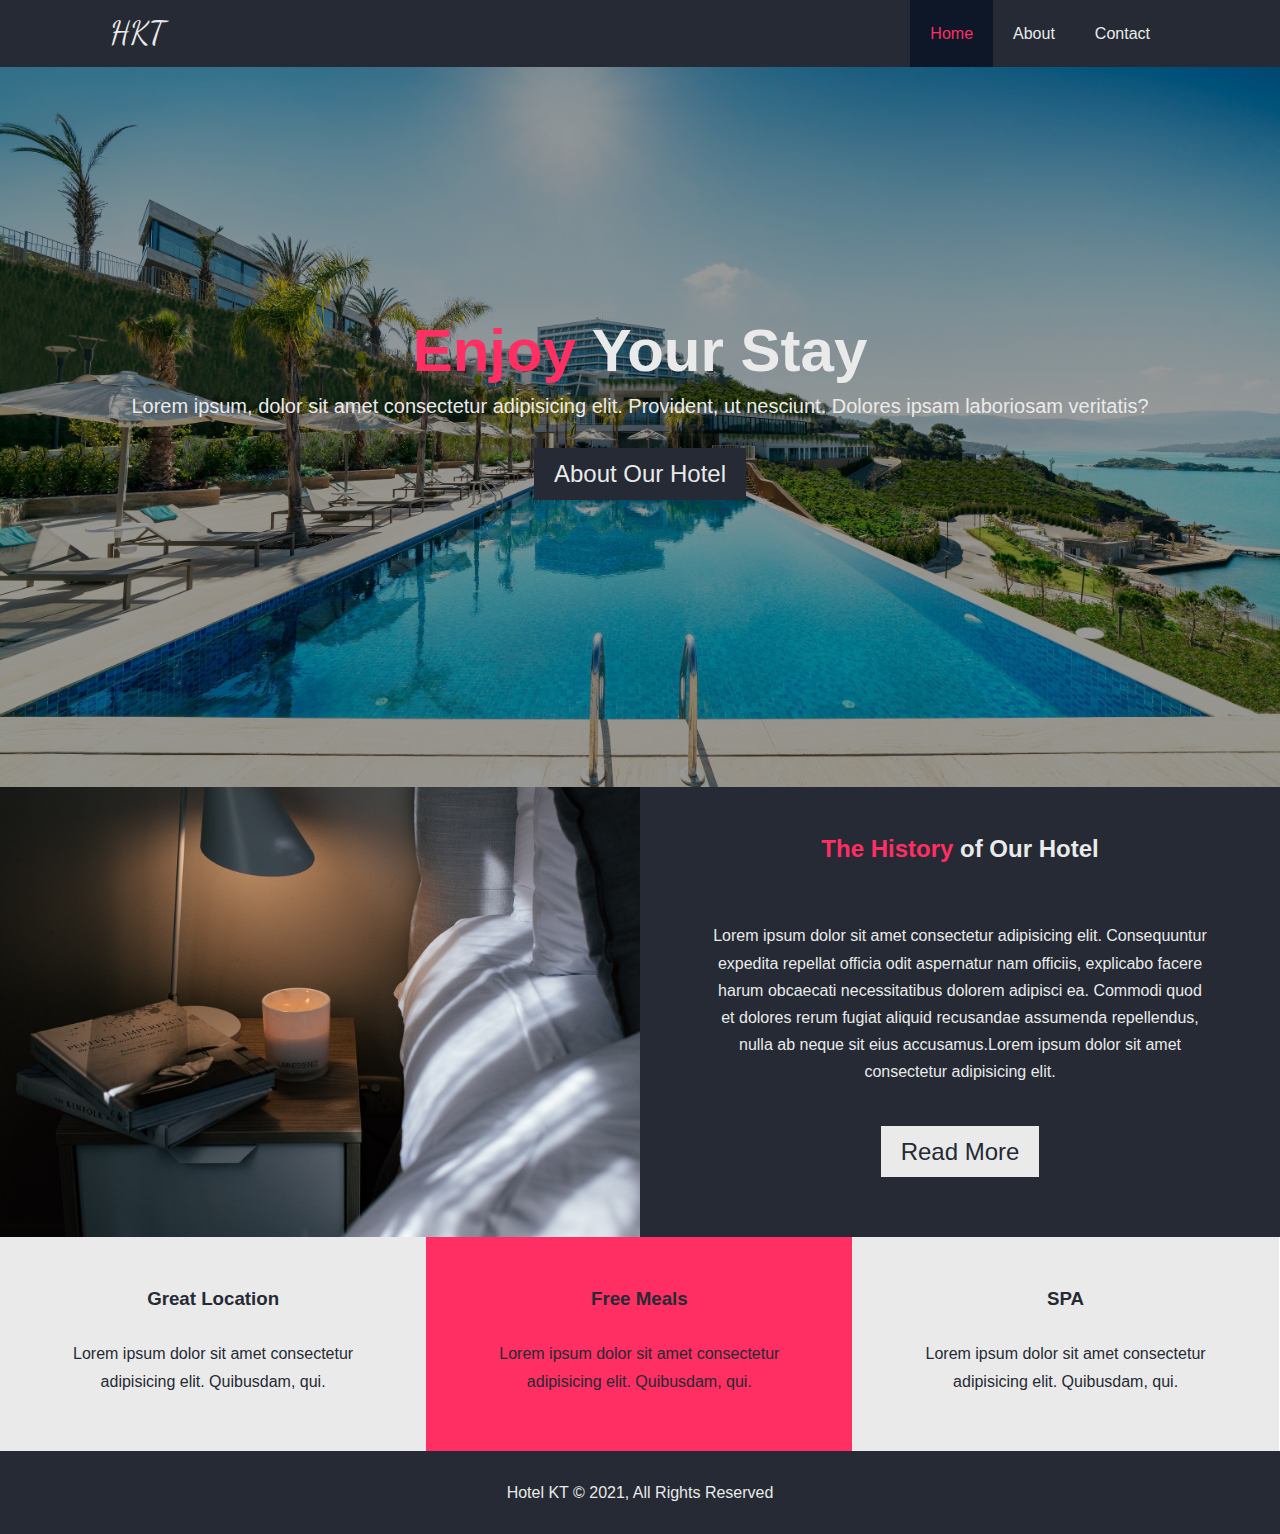
<file: index.html>
<!DOCTYPE html>
<html lang="en">
<head>
  <meta charset="UTF-8">
  <meta http-equiv="X-UA-Compatible" content="IE=edge">
  <meta name="description" content="Welcome to the most extraordinary hotel in Kenting">
  <meta name="viewport" content="width=device-width, initial-scale=1.0">
  <meta name="keywords" content="hotel, kenting hotel">
  <link rel="stylesheet" href="https://use.fontawesome.com/releases/v5.15.4/css/all.css" integrity="sha384-DyZ88mC6Up2uqS4h/KRgHuoeGwBcD4Ng9SiP4dIRy0EXTlnuz47vAwmeGwVChigm" crossorigin="anonymous">
  <link rel="stylesheet" href="./resource/styles/style.css">
  <title>Hotel KT | Welcome</title>
</head>
<body>
  <header>
    <div class="container">
      <div class="logo"><a href="./index.html">HKT</a></div>
      <nav>
        <ul>
          <li><a class="current" href="./index.html">Home</a></li>
          <li><a href="./about.html">About</a></li>
          <li><a href="./contact.html">Contact</a></li>
        </ul>
      </nav>
    </div>
  </header>
  <main>
    <section class="showcase">
      <div class="container">
        <div class="showcase-content">
          <h1><span class="text-primary">Enjoy </span>Your Stay</h1>
          <p class="lead">Lorem ipsum, dolor sit amet consectetur adipisicing elit. Provident, ut nesciunt. Dolores ipsam laboriosam veritatis?</p>
          <a class="btn" href="./about.html">About Our Hotel</a>
        </div>
      </div>
    </section>
    <section class="home-info" class="bg-dark">
      <div class="info-img"></div>
      <div class="info-content bg-dark">
        <h2><span class="text-primary">The History</span> of Our Hotel</h2>
        <p>Lorem ipsum dolor sit amet consectetur adipisicing elit. Consequuntur expedita repellat officia odit aspernatur nam officiis, explicabo facere harum obcaecati necessitatibus dolorem adipisci ea. Commodi quod et dolores rerum fugiat aliquid recusandae assumenda repellendus, nulla ab neque sit eius accusamus.Lorem ipsum dolor sit amet consectetur adipisicing elit.</p>
        <a href="./about.html" class="btn btn-light">Read More</a>
      </div>
    </section>
    <section class="features">
      <div class="box bg-light">
        <i class="fas fa-hotel fa-3x"></i>
        <h3>Great Location</h3>
        <p>Lorem ipsum dolor sit amet consectetur adipisicing elit. Quibusdam, qui.</p>
      </div>
      <div class="box bg-primary">
        <i class="fas fa-utensils fa-3x"></i>
        <h3>Free Meals</h3>
        <p>Lorem ipsum dolor sit amet consectetur adipisicing elit. Quibusdam, qui.</p>
      </div>
      <div class="box bg-light">
        <i class="fas fa-spa fa-3x"></i>
        <h3>SPA</h3>
        <p>Lorem ipsum dolor sit amet consectetur adipisicing elit. Quibusdam, qui.</p>
      </div>
    </section>
    <div class="clr"></div>
  </main>
  <footer>
    <p>Hotel KT &copy 2021, All Rights Reserved</p>
  </footer>
</body>
</html>
</file>
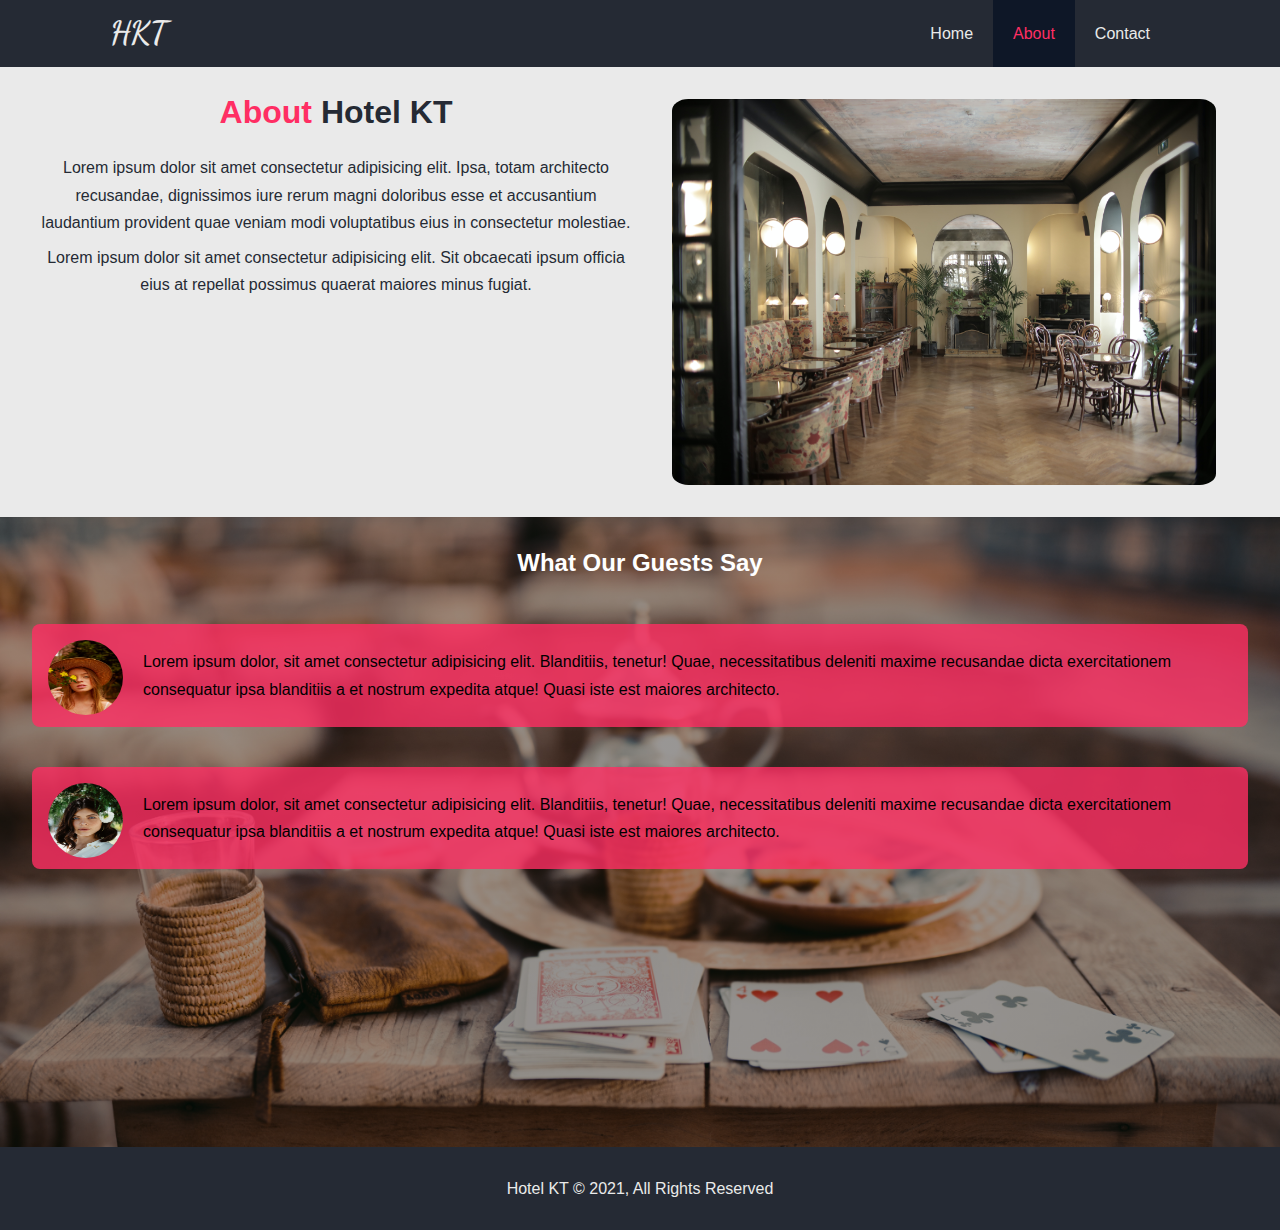
<file: about.html>
<!DOCTYPE html>
<html lang="en">
<head>
  <meta charset="UTF-8">
  <meta http-equiv="X-UA-Compatible" content="IE=edge">
  <meta name="description" content="Welcome to the most extraordinary hotel in Kenting">
  <meta name="viewport" content="width=device-width, initial-scale=1.0">
  <meta name="keywords" content="hotel, kenting hotel">
  <link rel="stylesheet" href="https://use.fontawesome.com/releases/v5.15.4/css/all.css" integrity="sha384-DyZ88mC6Up2uqS4h/KRgHuoeGwBcD4Ng9SiP4dIRy0EXTlnuz47vAwmeGwVChigm" crossorigin="anonymous">
  <link rel="stylesheet" href="./resource/styles/style.css">
  <title>Hotel KT | Welcome</title>
</head>
<body>
  <header>
    <div class="container">
      <h1 class="logo"><a href="./index.html">HKT</a></h1>
      <nav>
        <ul>
          <li><a href="./index.html">Home</a></li>
          <li><a class="current"href="./about.html">About</a></li>
          <li><a href="./contact.html">Contact</a></li>
        </ul>
      </nav>
    </div>
  </header>    
  <main>
    <section class="about-info">
      <div class="container bg-light">
        <div class="info-left">
          <h1><span class="text-primary">About</span> Hotel KT</h1>
          <p>Lorem ipsum dolor sit amet consectetur adipisicing elit. Ipsa, totam architecto recusandae, dignissimos iure rerum magni doloribus esse et accusantium laudantium provident quae veniam modi voluptatibus eius in consectetur molestiae.</p>
          <p>Lorem ipsum dolor sit amet consectetur adipisicing elit. Sit obcaecati ipsum officia eius at repellat possimus quaerat maiores minus fugiat.</p>
        </div>
        <div class="info-right">
          <img src="./resource/images/photo-2.jpg" alt="">
        </div>
      </div>
    </section>
    <section class="testimonials">
      <div class="container">
        <h2>What Our Guests Say</h2>
        <div class="testimonial">
          <img src="./resource/images/person-1.jpg" alt="">
          <p>Lorem ipsum dolor, sit amet consectetur adipisicing elit. Blanditiis, tenetur! Quae, necessitatibus deleniti maxime recusandae dicta exercitationem consequatur ipsa blanditiis a et nostrum expedita atque! Quasi iste est maiores architecto.</p>
        </div>
        <div class="testimonial">
          <img src="./resource/images/person-2.jpg" alt="">
          <p>Lorem ipsum dolor, sit amet consectetur adipisicing elit. Blanditiis, tenetur! Quae, necessitatibus deleniti maxime recusandae dicta exercitationem consequatur ipsa blanditiis a et nostrum expedita atque! Quasi iste est maiores architecto.</p>
        </div>
      </div>
    </section>
  </main>
  <div class="clr"></div>
  <footer>
    <p>Hotel KT &copy 2021, All Rights Reserved</p>
  </footer>
</body>
</html>
</file>
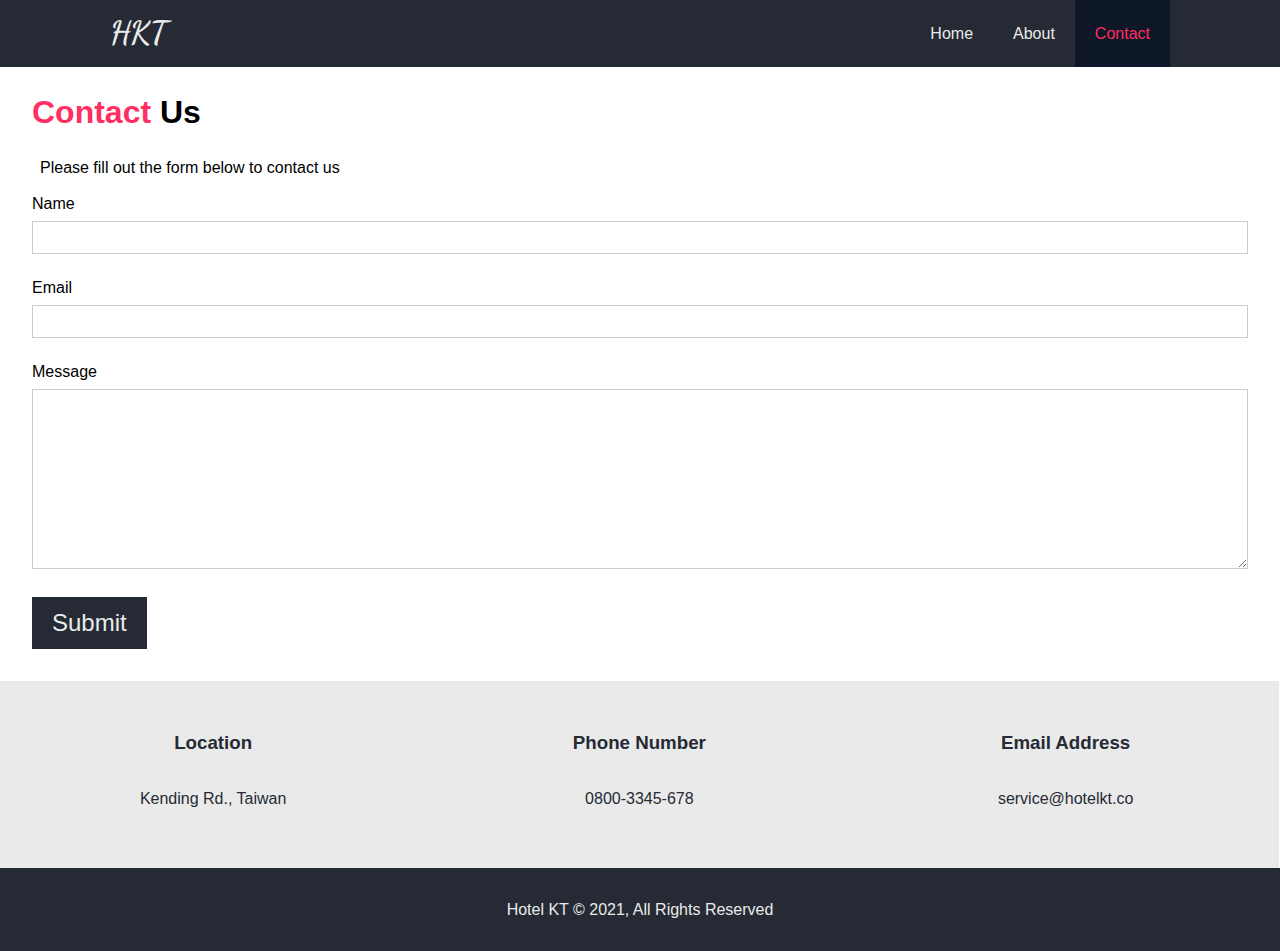
<file: contact.html>
<!DOCTYPE html>
<html lang="en">
<head>
  <meta charset="UTF-8">
  <meta http-equiv="X-UA-Compatible" content="IE=edge">
  <meta name="description" content="Welcome to the most extraordinary hotel in Kenting">
  <meta name="viewport" content="width=device-width, initial-scale=1.0">
  <meta name="keywords" content="hotel, kenting hotel">
  <link rel="stylesheet" href="https://use.fontawesome.com/releases/v5.15.4/css/all.css" integrity="sha384-DyZ88mC6Up2uqS4h/KRgHuoeGwBcD4Ng9SiP4dIRy0EXTlnuz47vAwmeGwVChigm" crossorigin="anonymous">
  <link rel="stylesheet" href="./resource/styles/style.css">
  <title>Hotel KT | Welcome</title>
</head>
<body>
  <header>
    <div class="container">
      <h1 class="logo"><a href="./index.html">HKT</a></h1>
      <nav>
        <ul>
          <li><a href="./index.html">Home</a></li>
          <li><a href="./about.html">About</a></li>
          <li><a class="current" href="./contact.html">Contact</a></li>
        </ul>
      </nav>
    </div>
  </header>    
  <main>
    <section class="contact-form">
      <div class="container">
        <h1><span class="text-primary">Contact</span> Us</h1>
        <p>Please fill out the form below to contact us</p>
      </div>
      <form action="#">
        <div class="form-group">
          <label for="name">Name</label>
          <input type="text" name="name" id="name">
        </div>
        <div class="form-group">
          <label for="email">Email</label>
          <input type="email" name="email" id="email">
        </div>
        <div class="form-group">
          <label for="message">Message</label>
          <textarea type="text" name="message" id="message"></textarea>
        </div>
        <button class="btn">Submit</button>
      </form>      
    </section>
    <section class="features">
      <div class="box bg-light">
        <i class="fas fa-hotel fa-3x"></i>
        <h3>Location</h3>
        <p>Kending Rd., Taiwan</p>
      </div>
      <div class="box bg-light">
        <i class="fas fa-phone fa-3x"></i>
        <h3>Phone Number</h3>
        <p> 0800-3345-678</p>
      </div>
      <div class="box bg-light">
        <i class="fas fa-envelope fa-3x"></i>
        <h3>Email Address</h3>
        <p>service@hotelkt.co</p>
      </div>
    </section>
  </main>
  <div class="clr"></div>
  <footer>
    <p>Hotel KT &copy 2021, All Rights Reserved</p>
  </footer>
</body>
</html>
</file>
<file: resource/styles/style.css>
@import url('https://fonts.googleapis.com/css2?family=Dancing+Script&display=swap');

/* Reset */
* {
  margin: 0;
  padding: 0;
  box-sizing: border-box;
}

/* Main Styling */
html,
body {
  font-family: 'Segoe UI', Tahoma, Geneva, Verdana, sans-serif;
  line-height: 1.7rem;
}

a {
  color: #252a34;
  text-decoration: none;
}

h1,
h2,
h3 {
  padding-bottom: 1.25rem;
}

p {
  margin: 0.5rem;
}

.text-primary {
  color: #ff2e63;
}

.btn {
  display: inline-block;
  font-size: 1.5rem;
  color: #eaeaea;
  background-color: #252a34;
  padding: 0.75rem 1.25rem;
  border: none;
  cursor: pointer;
}

.btn:hover {
  color: #ff2e63;
  background-color: #0e1727;
}

.btn-light {
  color: #252a34;
  background-color: #eaeaea;
}

.bg-dark {
  background-color: #252a34;
  color: #eaeaea;
}

.bg-light {
  background-color: #eaeaea;
  color: #252a34;
}

.bg-primary {
  background-color: #ff2e63;
  color: #252a34;
}

.clr {
  clear: both;
}

/* Header */
header * {
  color: #eaeaea;
}

header {
  background-color: #252a34;
  overflow: auto;
}

header .container {
  max-width: 1100px;
  overflow: auto;
  margin: auto;
  padding: 0 1.25rem;
}

header .logo {
  float: left;
  padding-top: 1.25rem;
  font-size: 2rem;
  font-family: 'Dancing Script', cursive;
}

header nav ul {
  list-style: none;
  float: right;
}

header nav ul li {
  float: left;
}

header nav ul li a {
  display: block;
  padding: 1.25rem;
  text-align: center;
}

header nav ul li a:hover,
header nav ul li .current {
  color: #ff2e63;
  background-color: #0e1727;
}

/* Main */
.showcase {
  height: 80vh;
  background: linear-gradient(rgba(0, 0, 0, 0.4), rgba(0, 0, 0, 0.4)),
    url('../images/showcase.jpg') no-repeat center center/cover;
}

.showcase-content {
  color: #eaeaea;
  text-align: center;
  padding-top: 30vh;
}

.showcase-content h1 {
  font-size: 3.75rem;
}

.showcase-content p {
  font-size: 1.25rem;
  line-height: 1.75rem;
  padding-bottom: 1.25rem;
}

.home-info {
  height: 50vh;
}

.home-info .info-img {
  float: left;
  width: 50%;
  height: 100%;
  background: url('../images/photo-1.jpg') no-repeat center center/cover;
}

.home-info .info-content {
  float: right;
  width: 50%;
  height: 100%;
  text-align: center;
  padding: 3rem 2rem;
  overflow: auto;
}

.home-info .info-content p{
  padding: 2rem;
}

.features .box {
  float: left;
  width: 33.3%;
  padding: 3rem;
  text-align: center;
}

.features .box i{
  margin-bottom: 0.5rem;
}

/* About Info */
.about-info .container {
  height: 50vh;
  padding: 2rem;  
}

.info-left {
  float: left;
  width: 50%;
  height: 100%;
  text-align: center;
}

.info-right {
  float: right;
  width: 50%;
  height: 100%;
  padding: 0 2rem;  
}

.info-right img {
  width: 100%;
  height: 100%;
  border-radius: 3%;
}

/* Testimontals */
.testimonials {
  height: 70vh;
  background: linear-gradient(rgba(0, 0, 0, 0.4), rgba(0, 0, 0, 0.4)),url('../images/test-bg.jpg') no-repeat center center/cover;
  padding: 2rem;
}

.testimonials h2 {
  color: #fff;
  text-align: center;
  padding-bottom: 3rem;  
}

.testimonial {  
  background-color: rgba(255, 46, 99, 0.8);
  padding: 1rem;
  margin-bottom: 2.5rem;
  border-radius: 0.5rem;  
}

.testimonial img {
  width: 75px;
  height: 75px;
  border-radius: 50%;
  float: left;
  margin-right: 1.25rem;
}

.contact-form {
  padding: 2rem;
}

.contact-form .form-group {
  margin-bottom: 1.25rem;
}

.contact-form label {
  display: block;
  margin-bottom: 0.25rem;
}

.contact-form input,
.contact-form textarea {
  border: 1px #ccc solid;
  width: 100%;
  padding: 0.5rem;
}

.contact-form textarea {
  height: 20vh;
}

.contact-form input:focus,
.contact-form textarea:focus {
  outline: none;
  border-color: #ff2e63;
}

/* Footer */
footer {
  background-color: #252a34;
  color: #eaeaea;
  padding: 1.25em;
  text-align: center;
}

@media only screen and (max-width: 768px) {
  header .logo {
    float: none;
    text-align: center;
    padding-bottom: 0.5rem;  
  }

  header nav ul {
    float: none;
  }
  
  header nav ul li {
    float: none;
  }

  header nav ul li a {
    padding: 0.5rem;
  }

  .showcase {
    height: 40vh;
  }
  .showcase-content h1 {
    
    font-size: 2rem;
  }

  .showcase-content {
    padding-top: 10vh;
  }
  
  /* Home Info */
  .home-info .info-img {
    display: none;
  }

  .home-info .info-content {
    float: none;
    width: 100%;
  }

  .features .box {
    float: none;
    width: 100%;
  }

  /* about page */
  .info-left,
  .info-right {
    float: none;
    width: 100%;
  }

  .info-right {
    display: none;
  }

  .testimonials {
    height: 100%;
  }

  .contact-form h1 {
    text-align: center;
  }
}
</file>
